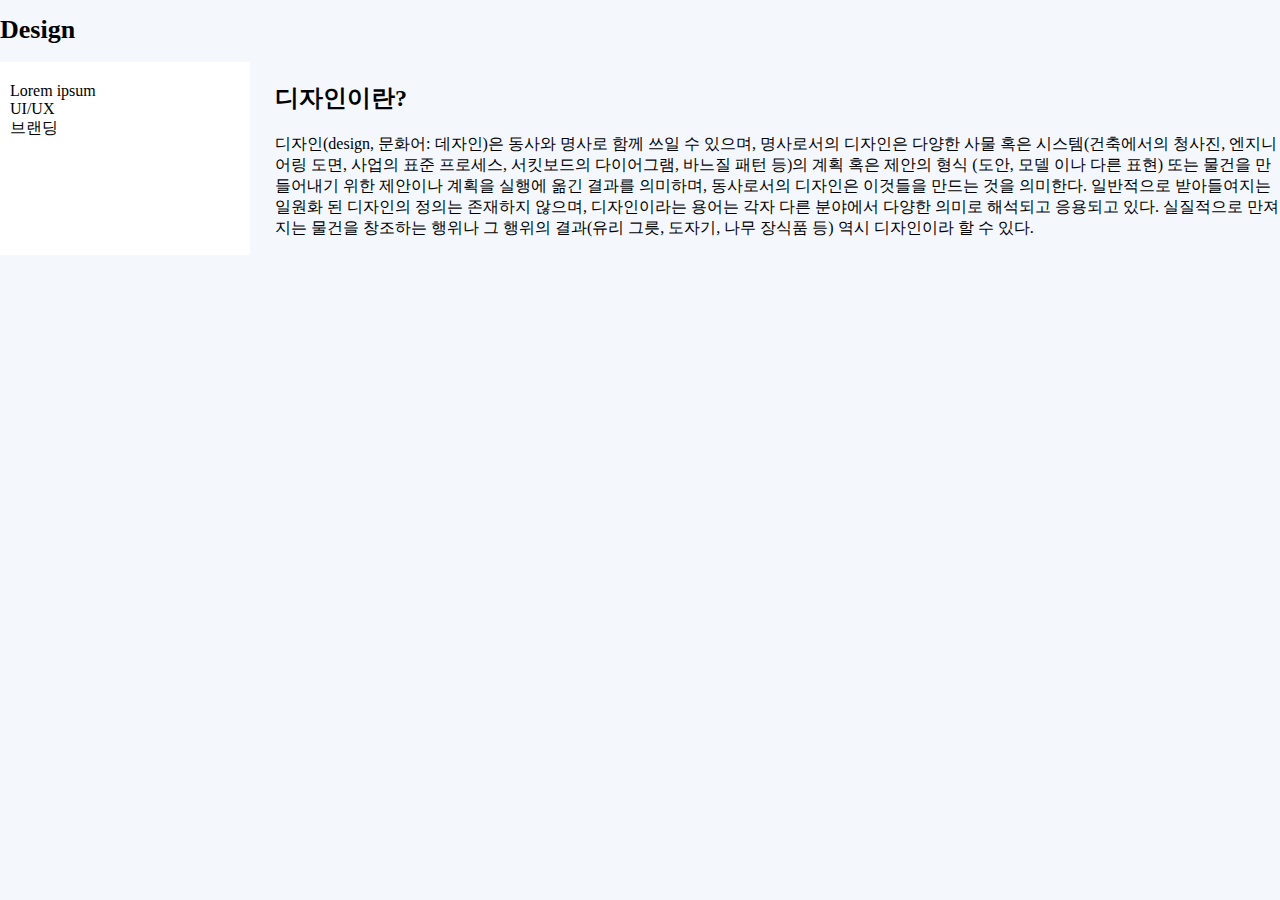
<file: index.html>
<!doctype html>
<html>
  <head>
    <title>Web 1</title>
    <meta charset="utf-8">
    <link rel="stylesheet" href="style.css">
  </head>

  <body>
    <h1><a href="index.html">Design</a></h1>
    <div id="grid">
    <ol>
      <li><a href="1.html">Lorem ipsum</a></li>
      <li><a href="2.html">UI/UX</a></li>
      <li><a href="3.html">브랜딩</a></li>
    </ol>
    <div id="article">
    <h2>디자인이란?</u></h2>
    <p>
    디자인(design, 문화어: 데자인)은 동사와 명사로 함께 쓰일 수 있으며, 명사로서의 디자인은 다양한 사물 혹은 시스템(건축에서의 청사진, 엔지니어링 도면, 사업의 표준 프로세스, 서킷보드의 다이어그램, 바느질 패턴 등)의 계획 혹은 제안의 형식 (도안, 모델 이나 다른 표현) 또는 물건을 만들어내기 위한 제안이나 계획을 실행에 옮긴 결과를 의미하며, 동사로서의 디자인은 이것들을 만드는 것을 의미한다. 일반적으로 받아들여지는 일원화 된 디자인의 정의는 존재하지 않으며, 디자인이라는 용어는 각자 다른 분야에서 다양한 의미로 해석되고 응용되고 있다. 실질적으로 만져지는 물건을 창조하는 행위나 그 행위의 결과(유리 그릇, 도자기, 나무 장식품 등) 역시 디자인이라 할 수 있다.</p>
    </body>
  </html>
</file>
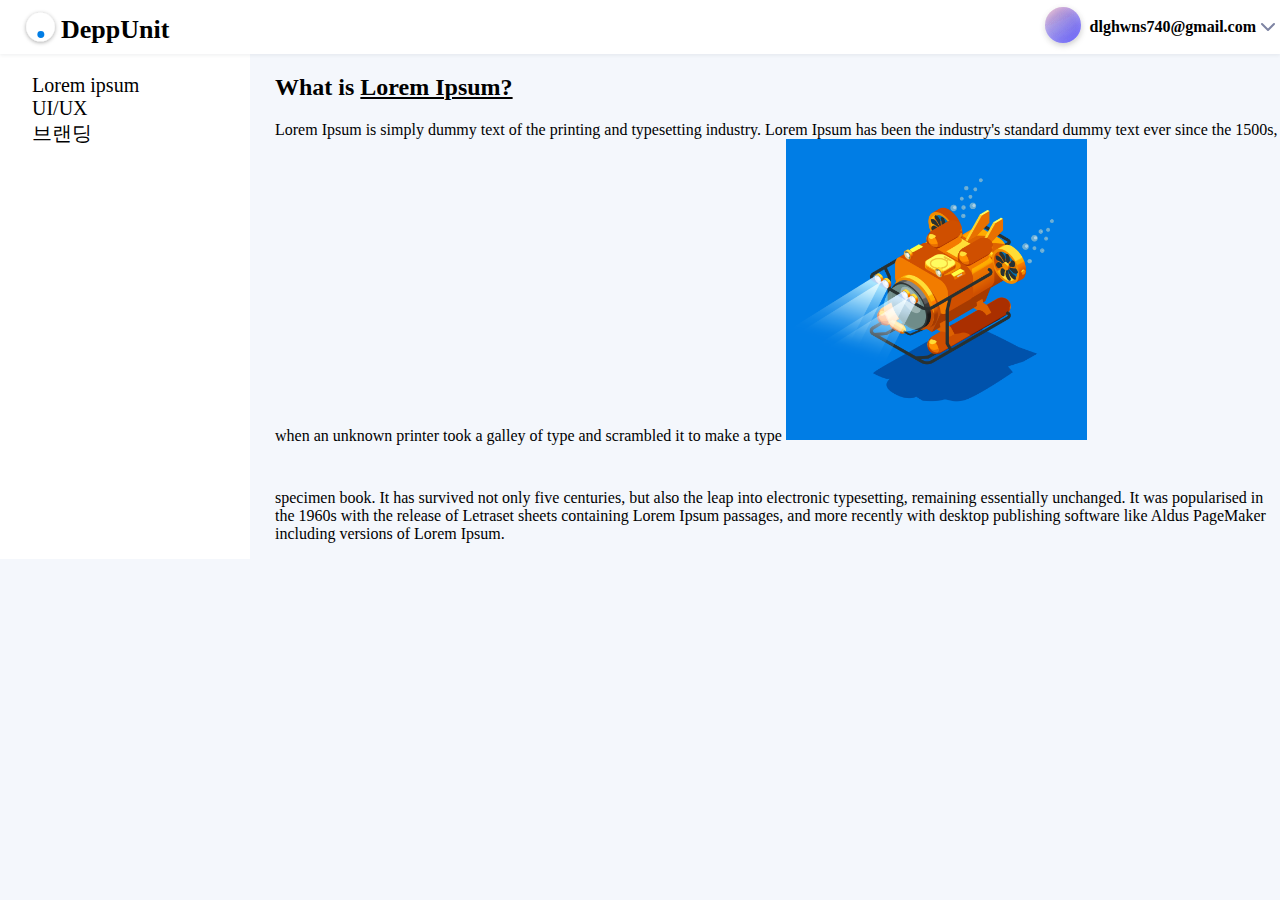
<file: 1.html>
<!doctype html>
<html>
  <head>
    <title>Web 1</title>
    <meta charset="utf-8">
      <link rel="stylesheet" href="style.css">
  <body>
    <div id="top_bar">
      <div class="logoandtext">
        <img src="logo.svg">
        <h1 class="logo_txt"> <a href="index.html">DeppUnit</a> </h1>
      </div>
      <div class="user_profile">
        <img src="chevron-down.svg"class="img2">
        <h2 class="text">dlghwns740@gmail.com</h2>
        <img src="profile_img.svg" class="img1">
      </div>
  </div>
    <div id="grid">
  <div id="index_text_box">
    <div id="index_text">
    <ol>
      <li><a href="1.html">Lorem ipsum</a></li>
      <li><a href="2.html">UI/UX</a></li>
      <li><a href="3.html">브랜딩</a></li>
    </ol>
  </div>
  </div>
    <div id="article">
    <h2>What is <u>Lorem Ipsum?</u></h2>
    <p>
    <a href="https://ko.wikipedia.org/wiki/%EB%A1%9C%EB%A0%98_%EC%9E%85%EC%88%A8" target="_blank" title="정의">
      Lorem Ipsum</a> is simply dummy text of the printing and typesetting industry.
    Lorem Ipsum has been the industry's standard dummy text ever since the 1500s,
    when an unknown printer took a galley of type and scrambled it to make a type
    <img src="DeepUnit Logo.png" width="30%"=""></p>

    <p style=margin-top:45px>
    specimen book. It has survived not only five centuries, but also the leap into
     electronic typesetting, remaining essentially unchanged. It was popularised in
      the 1960s with the release of Letraset sheets containing Lorem Ipsum passages,
       and more recently with desktop publishing software like Aldus PageMaker
       including versions of Lorem Ipsum.</p>
    </body>
  </html>
</file>
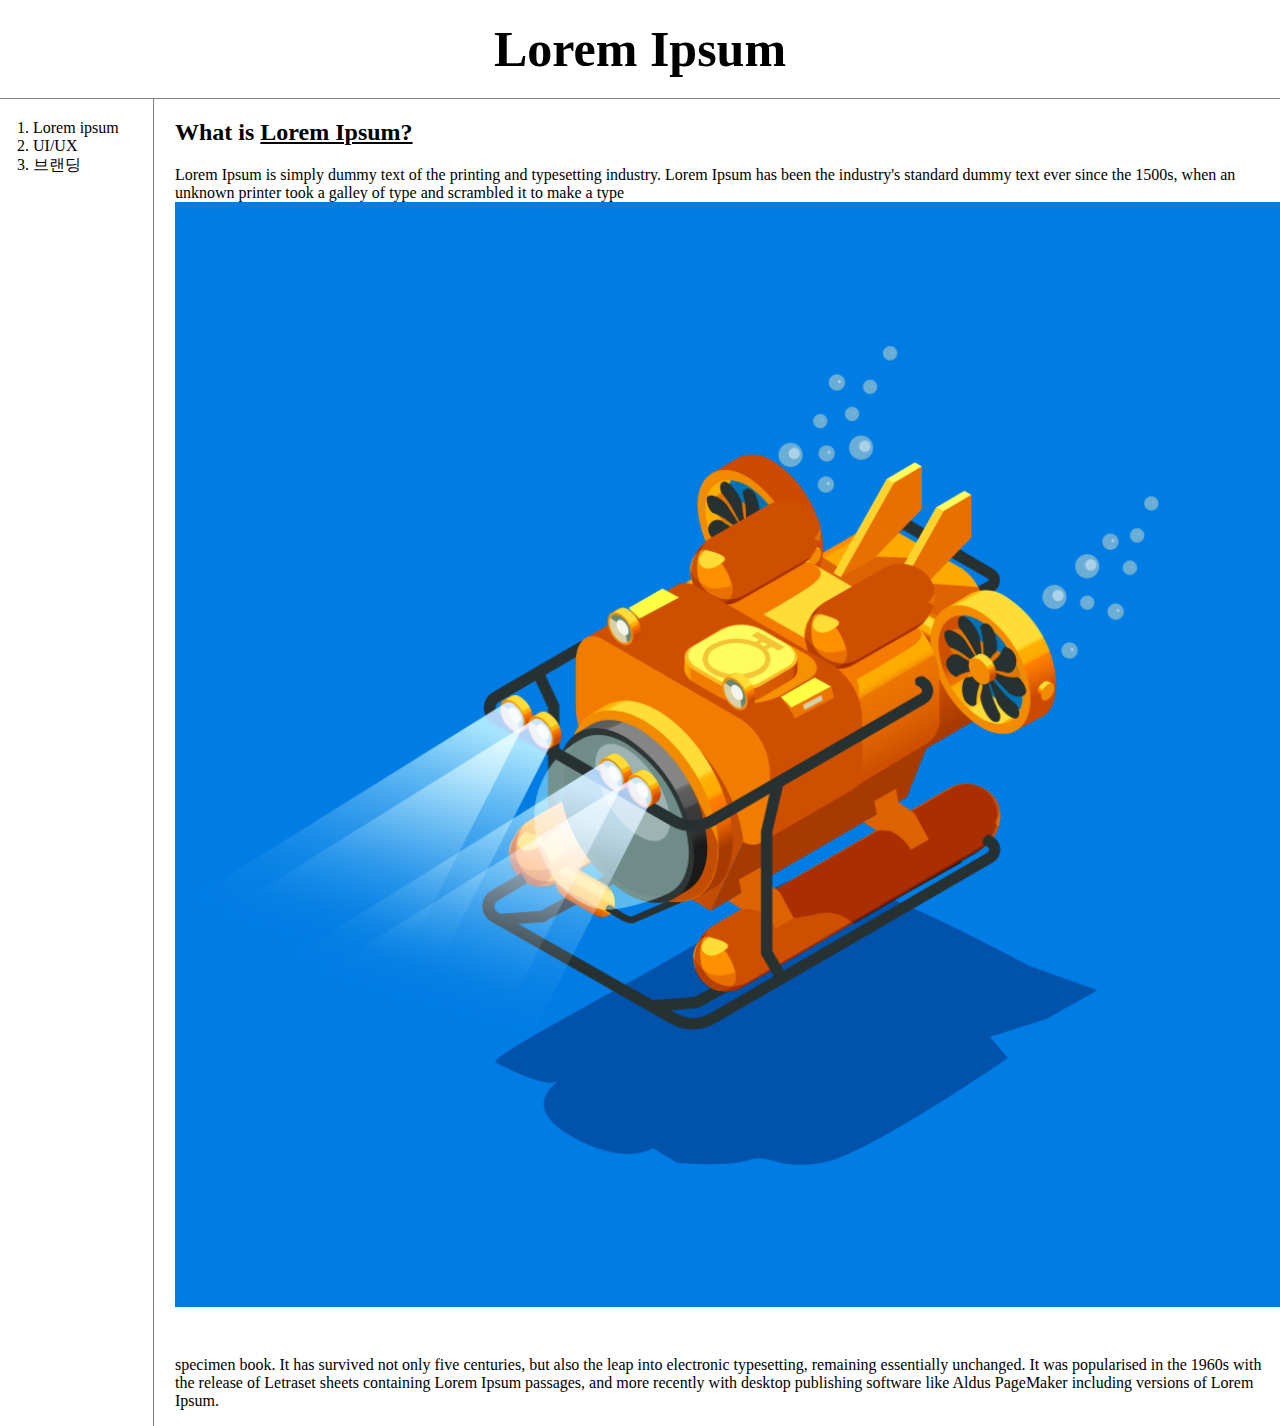
<file: 10.html>
<!doctype html>
<html>
  <head>
    <title>Web 1</title>
    <meta charset="utf-8">
    <style>
    body {
      margin:0px;
    }
      a
      {
        color:black;
        text-decoration:none;
      }
      h1
      {
        font-size: 50px;
        text-align: center;
        border-bottom: 1px solid gray;
        margin: 0px;
        padding:20px;
      }
      ol{
        border-right: 1px solid gray;
        width: 100px;
        margin:0px;
        padding: 20px;
      }
      #grid
      {
        display: grid;
        grid-template-columns: 150px 1fr;
      }
      #grid ol
      {
      padding-left: 33px
      }
      #grid #article
      {
        padding-left: 25px;
      }
      @media(max-width:800px) {
        #grid
        {
          display:block;
        }
          ol
          {
            border-right: none;
          }
          h1
          {
            border-bottom: none;
          }
        }
    </style>
  </head>

  <body>
    <h1><a href="index.html">Lorem Ipsum</a></h1>
    <div id="grid">
    <ol>
      <li><a href="1.html">Lorem ipsum</a></li>
      <li><a href="2.html">UI/UX</a></li>
      <li><a href="3.html">브랜딩</a></li>
    </ol>
    <div id="article">
    <h2>What is <u>Lorem Ipsum?</u></h2>
    <p>
    <a href="https://ko.wikipedia.org/wiki/%EB%A1%9C%EB%A0%98_%EC%9E%85%EC%88%A8" target="_blank" title="정의">
      Lorem Ipsum</a> is simply dummy text of the printing and typesetting industry.
    Lorem Ipsum has been the industry's standard dummy text ever since the 1500s,
    when an unknown printer took a galley of type and scrambled it to make a type
    <img src="DeepUnit Logo.png" width="100%"=""></p>

    <p style=margin-top:45px>
    specimen book. It has survived not only five centuries, but also the leap into
     electronic typesetting, remaining essentially unchanged. It was popularised in
      the 1960s with the release of Letraset sheets containing Lorem Ipsum passages,
       and more recently with desktop publishing software like Aldus PageMaker
       including versions of Lorem Ipsum.</p>
    </body>
  </html>
</file>
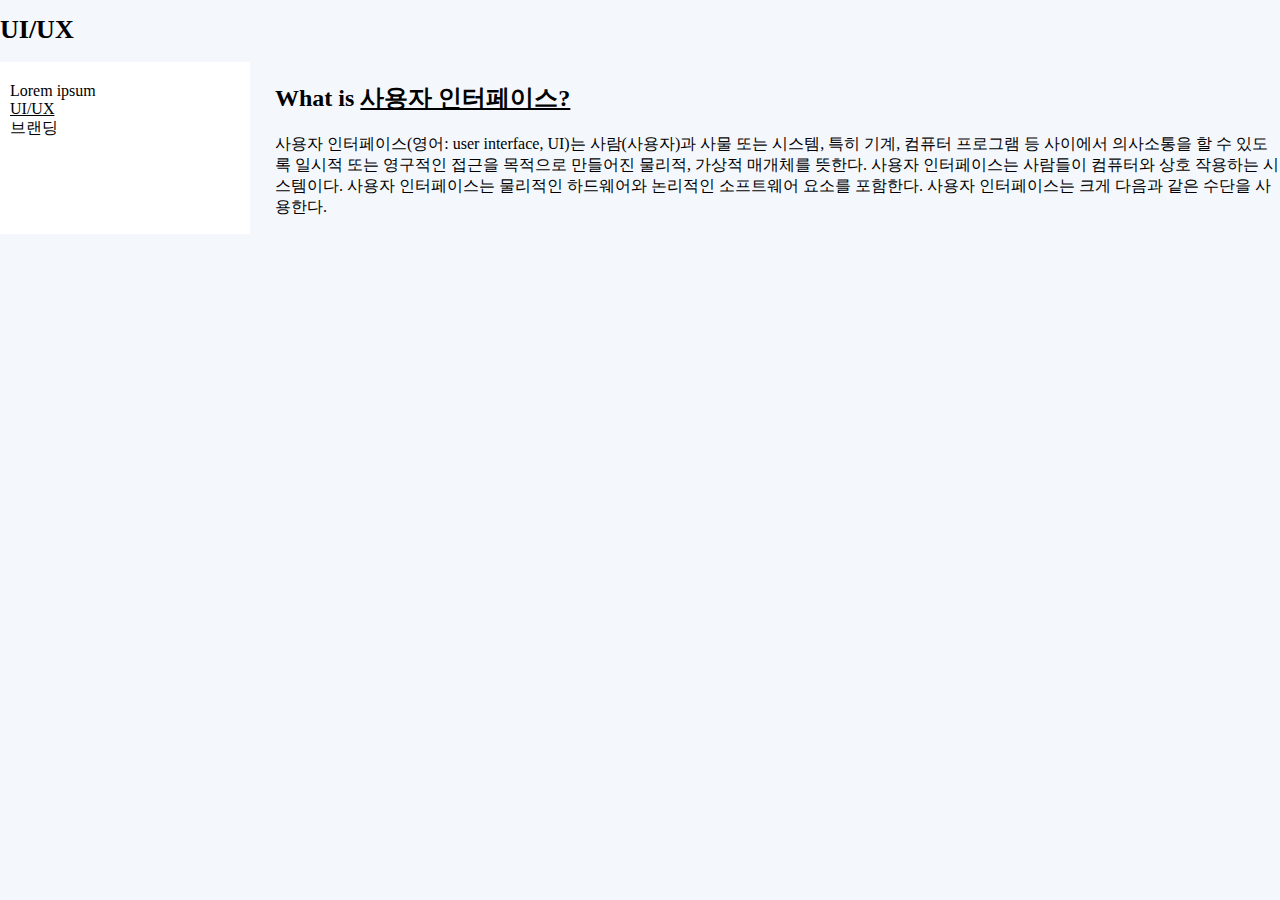
<file: 2.html>
<!doctype html>
<html>
  <head>
    <title>Web 1</title>
    <meta charset="utf-8">
    <link rel="stylesheet" href="style.css">

  </head>

  <body>
    <h1><a href="index.html">UI/UX</a></h1>
    <div id="grid">
    <ol>
      <li><a href="1.html">Lorem ipsum</a></li>
      <li><a href="2.html"
        style="color=red; text-decoration:underline">UI/UX</a></li>
      <li><a href="3.html">브랜딩</a></li>
    </ol>
    <div id="article">
    <h2>What is <u>사용자 인터페이스?</u></h2>
    <p>
  사용자 인터페이스(영어: user interface, UI)는 사람(사용자)과 사물 또는 시스템, 특히 기계, 컴퓨터 프로그램 등 사이에서 의사소통을 할 수 있도록 일시적 또는 영구적인 접근을 목적으로 만들어진 물리적, 가상적 매개체를 뜻한다. 사용자 인터페이스는 사람들이 컴퓨터와 상호 작용하는 시스템이다. 사용자 인터페이스는 물리적인 하드웨어와 논리적인 소프트웨어 요소를 포함한다. 사용자 인터페이스는 크게 다음과 같은 수단을 사용한다.</p>
    </body>
  </html>
</file>
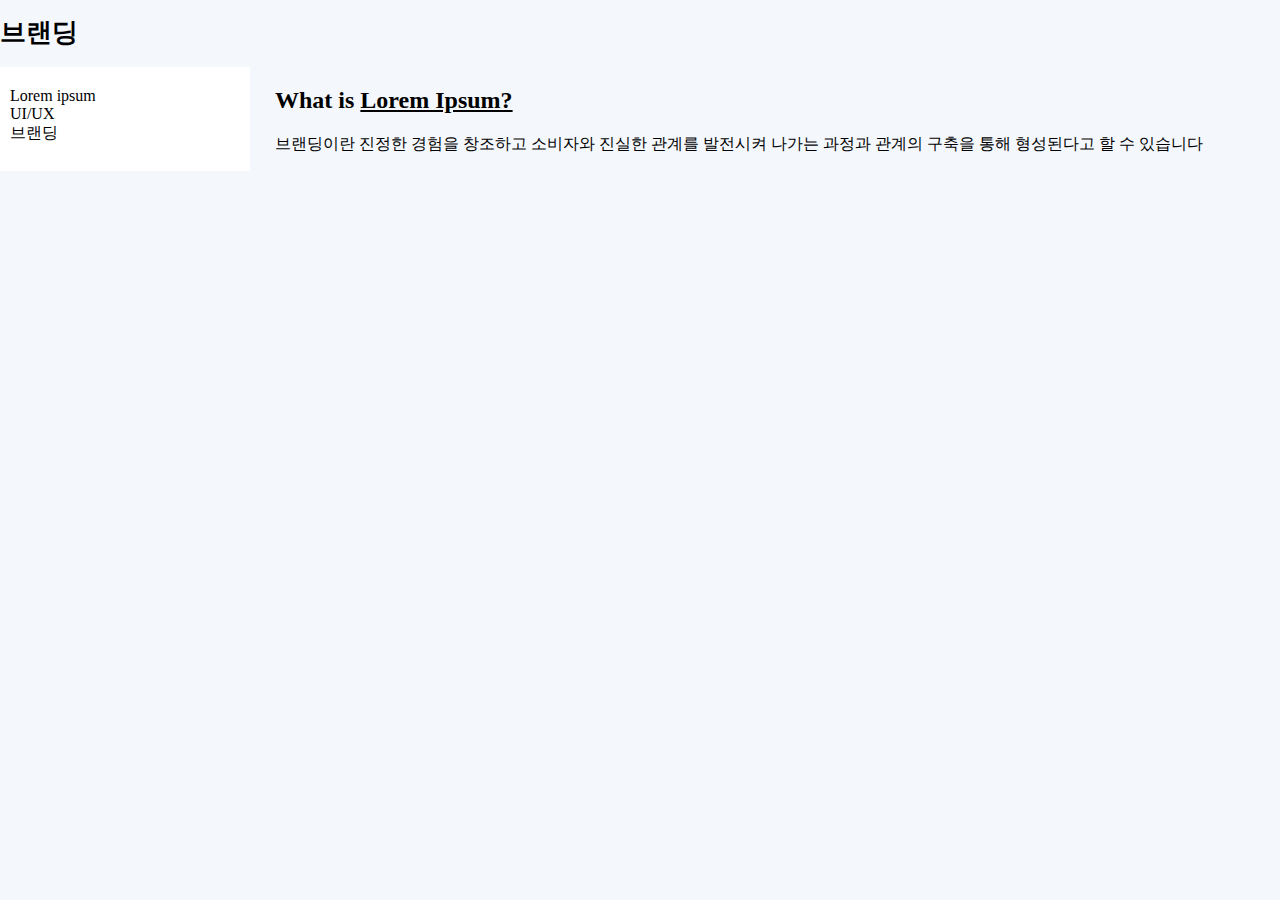
<file: 3.html>
<!doctype html>
<html>
  <head>
    <title>Web 1</title>
    <meta charset="utf-8">
      <link rel="stylesheet" href="style.css">
  </head>

  <body>
    <h1><a href="index.html">브랜딩</a></h1>
    <div id="grid">
    <ol>
      <li><a href="1.html">Lorem ipsum</a></li>
      <li><a href="2.html">UI/UX</a></li>
      <li><a href="3.html">브랜딩</a></li>
    </ol>
    <div id="article">
    <h2>What is <u>Lorem Ipsum?</u></h2>
    <p>
     브랜딩이란 진정한 경험을 창조하고 소비자와 진실한 관계를 발전시켜 나가는 과정과 관계의 구축을 통해 형성된다고 할 수 있습니다</p>
    </body>
  </html>
</file>
<file: style.css>
body {
  background-color: #F4F7FC;
  margin:0px;
}
  a
  {
    color:black;
    text-decoration:none;
  }

  #top_bar .logoandtext
  {
    float: left;
    position: absolute;
  }

  #top_bar .user_profile
  {
    float: right;
  }

  .logoandtext img
  {
    float: left;
    padding-top: 8px;
    margin-left: 20px;
    width: 41px;
    height: 41px;
  }

  .logoandtext h1
  {
    float: left;
  }


  .user_profile .img1
  {
    float: right;
  }

  .user_profile .text
  {
    float: right;
    font-size: 16px;
    margin-top: 18px;
  }

  .user_profile .img2
  {
    float: right;
    margin-top: 15px;
  }


  h1
  {
    font-size: 26px;
    text-align: left;
    margin-left: 0px;
    margin-top: 15px;
    padding:0px;
  }
  ol{
    background-color: #ffff;
    width: 240;
    margin:0px;
    padding-left: 10px;
    padding-top: 20px;
    list-style:none;
  }
  #grid
  {
    display: grid;
    grid-template-columns: 250px 1fr;
  }
  #top_bar
  {
  position: relative;
  display: grid;
  grid-template-columns: 100%
  filter: blur(10px);
  box-shadow: 0 1px 4px 0 rgba(21, 34, 50, 0.08);
  background-color: #ffff;
  }
  #grid #index_text_box
  {
  width: 250px;
  background-color: #Ffff;
  }
  #grid #index_text
  {
  padding-left: 22px;
  font-size:20px;
  }
  #grid #article
  {
    padding-left: 25px;
  }
    }
</file>
